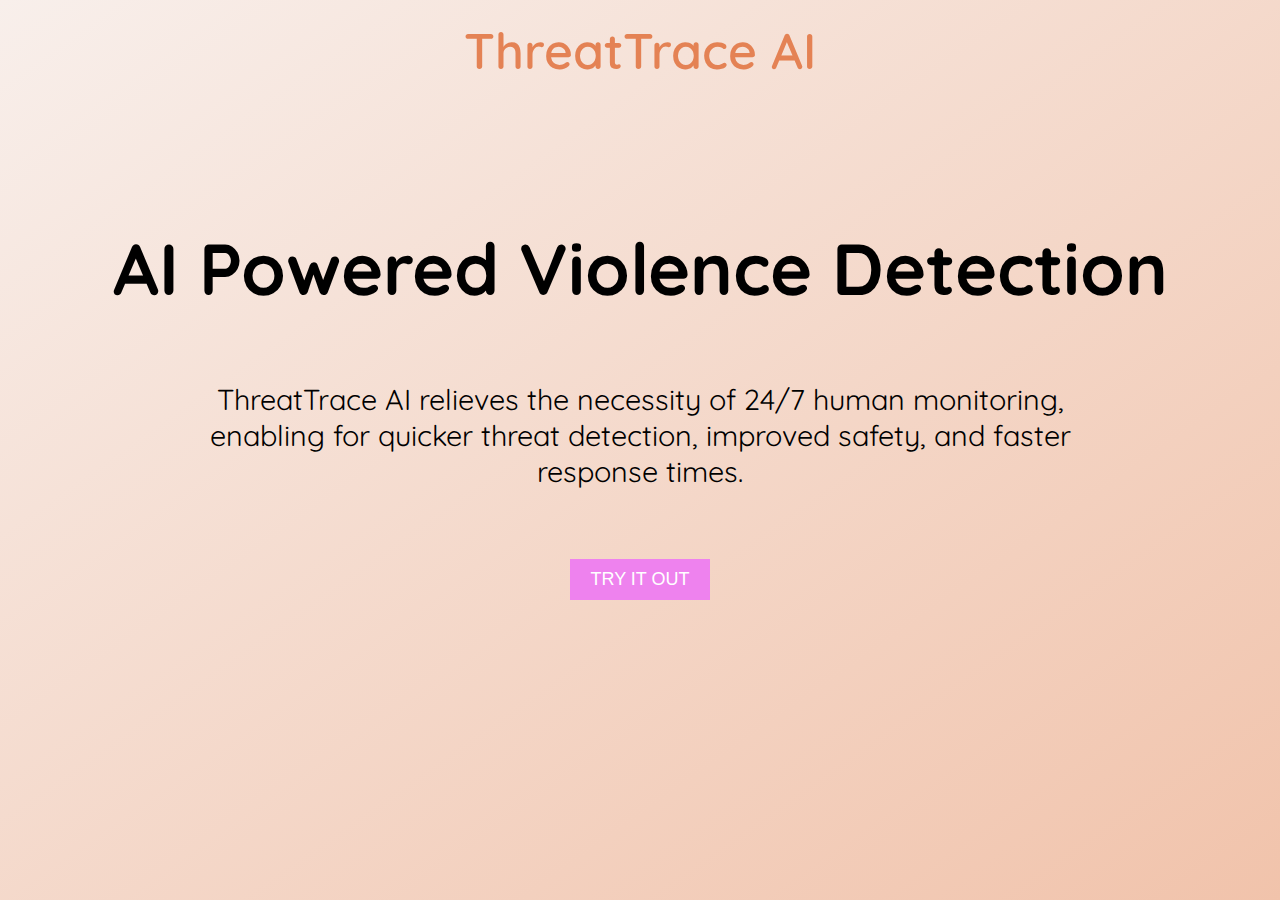
<file: templates/home.html>
<!DOCTYPE html>
<html lang="en">
  <head>
    <meta charset="UTF-8" />
    <meta name="viewport" content="width=device-width, initial-scale=1.0" />
    <link
      href="https://fonts.googleapis.com/css?family=Quicksand&display=swap"
      rel="stylesheet"
    />
    <title>ThreatTrace AI</title>
    <style>
      html,
      body {
        font-family: "Quicksand", normal;
        text-align: center;
        background: linear-gradient(to bottom right, #f8efeb, #f1c3ab);
        margin: 0;
        height: 100%;
      }

      header {
        font-size: 50px;
        display: flex;
        justify-content: center;
        align-items: center;
        height: 100px;
        font-weight: 600;
        /*background-color: #00a7e1;*/
        color: #e48254;
        margin: 0px;
        padding: 0;
      }

      h1 {
        font-size: 4.5rem;
        word-wrap: break-word; /* Apply text wrapping */
        padding-top: 75px;
      }

      p {
        font-size: 1.8rem;
        max-width: 70%; /* Set a hard border, e.g., 70% of the screen width */
        margin: 0 auto; /* Center the paragraph within the container */
      }
    </style>
  </head>

  <body>
    <header>ThreatTrace AI</header>
    <main>
      <h1>AI Powered Violence Detection</h1>

      <p style="padding-top: 20px; padding-bottom: 70px">
        ThreatTrace AI relieves the necessity of 24/7 human monitoring, enabling
        for quicker threat detection, improved safety, and faster response
        times.
      </p>

      <form method="POST" action="/next_image">
        <input type="hidden" name="current_image" value="{{ current_image }}" />
        <button
          type="submit"
          style="
            background: Violet;
            color: white;
            padding: 10px 20px;
            font-size: 18px;
            border: none;
            cursor: pointer;
          "
        >
          TRY IT OUT
        </button>
      </form>
    </main>
  </body>
</html>
</file>
